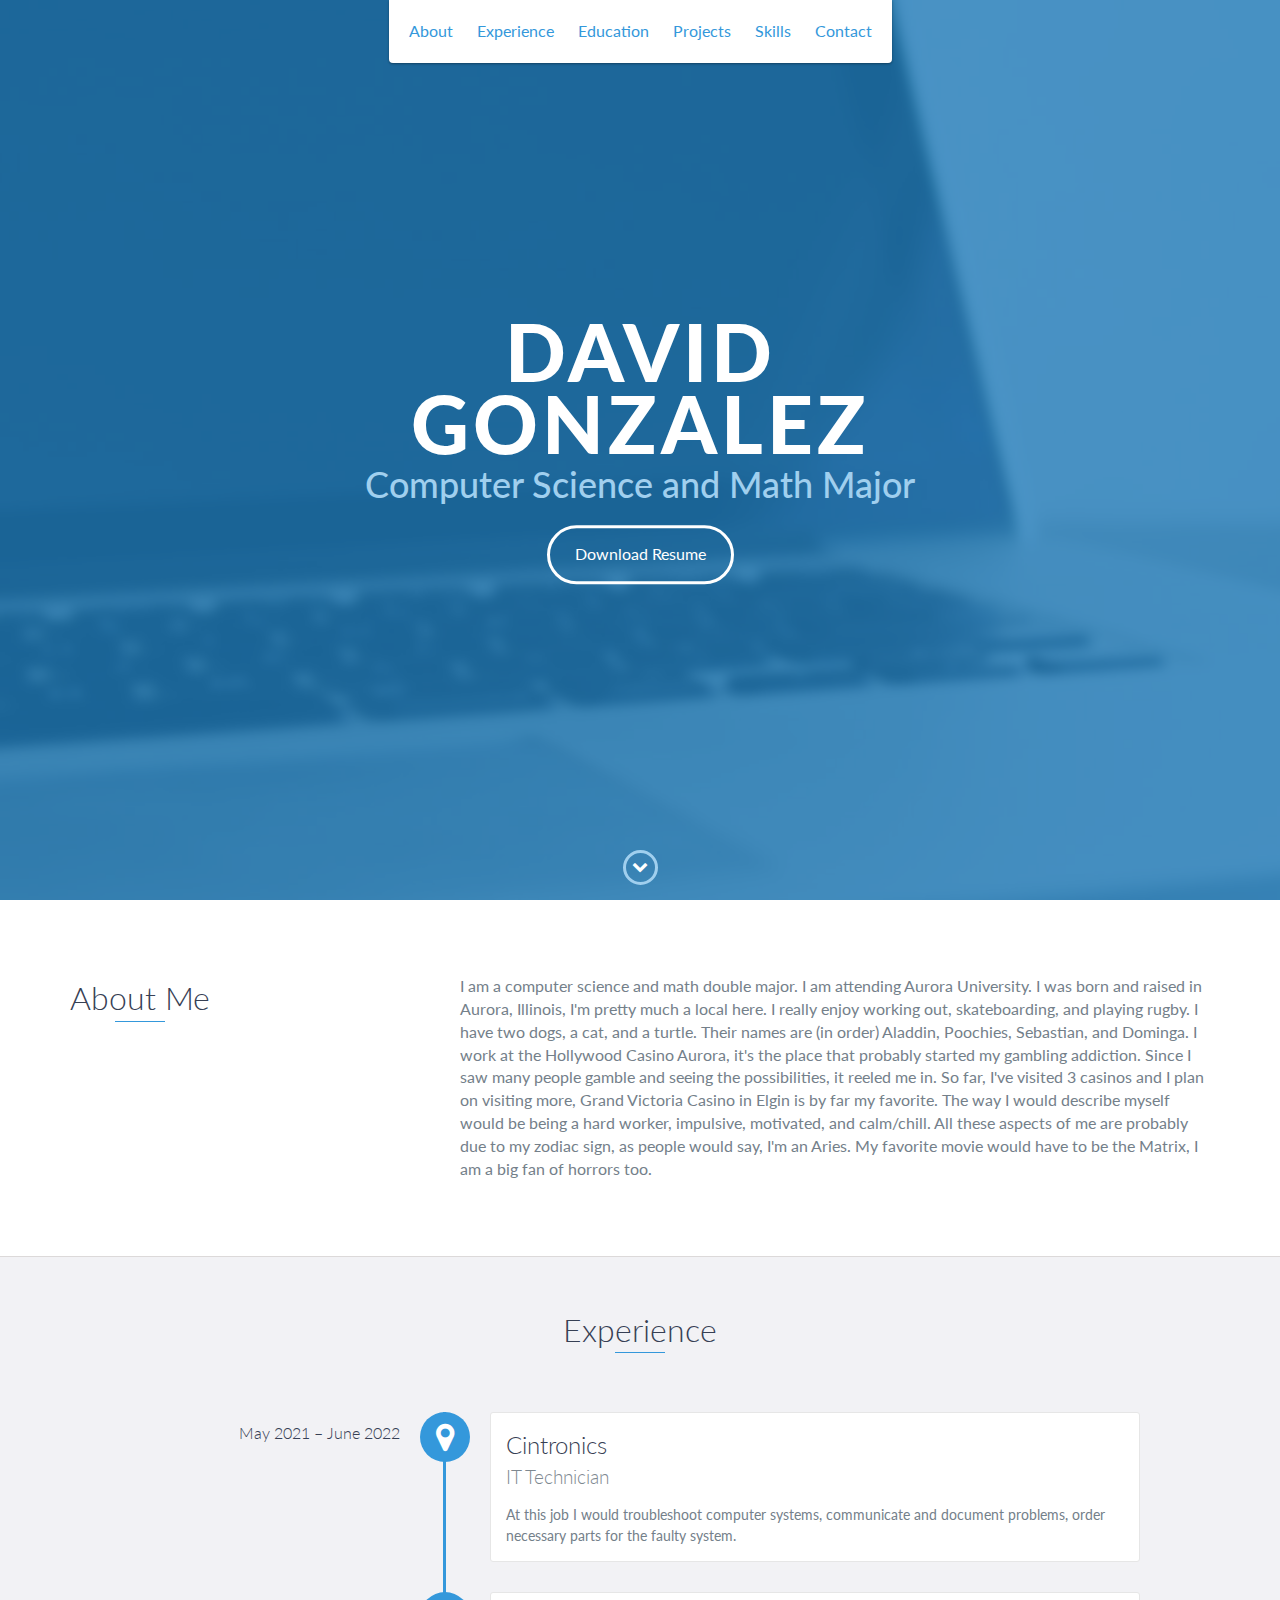
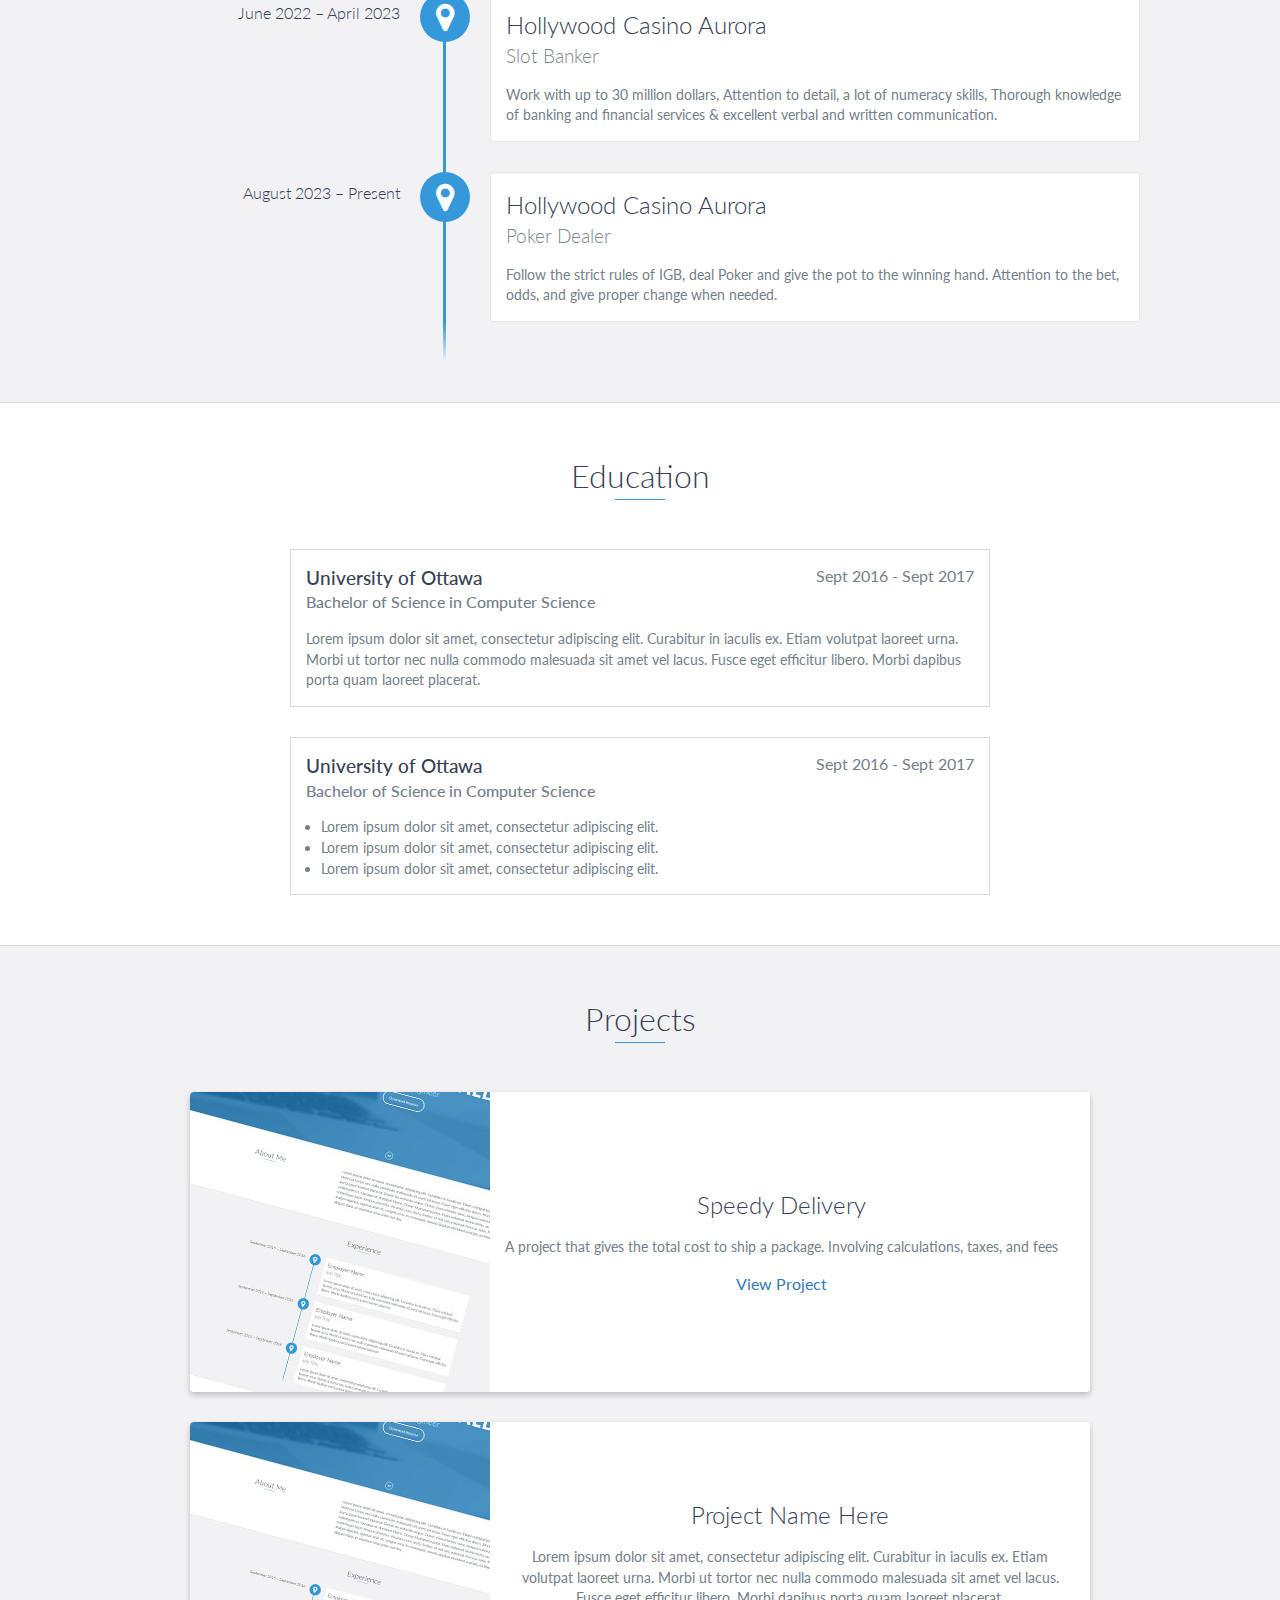
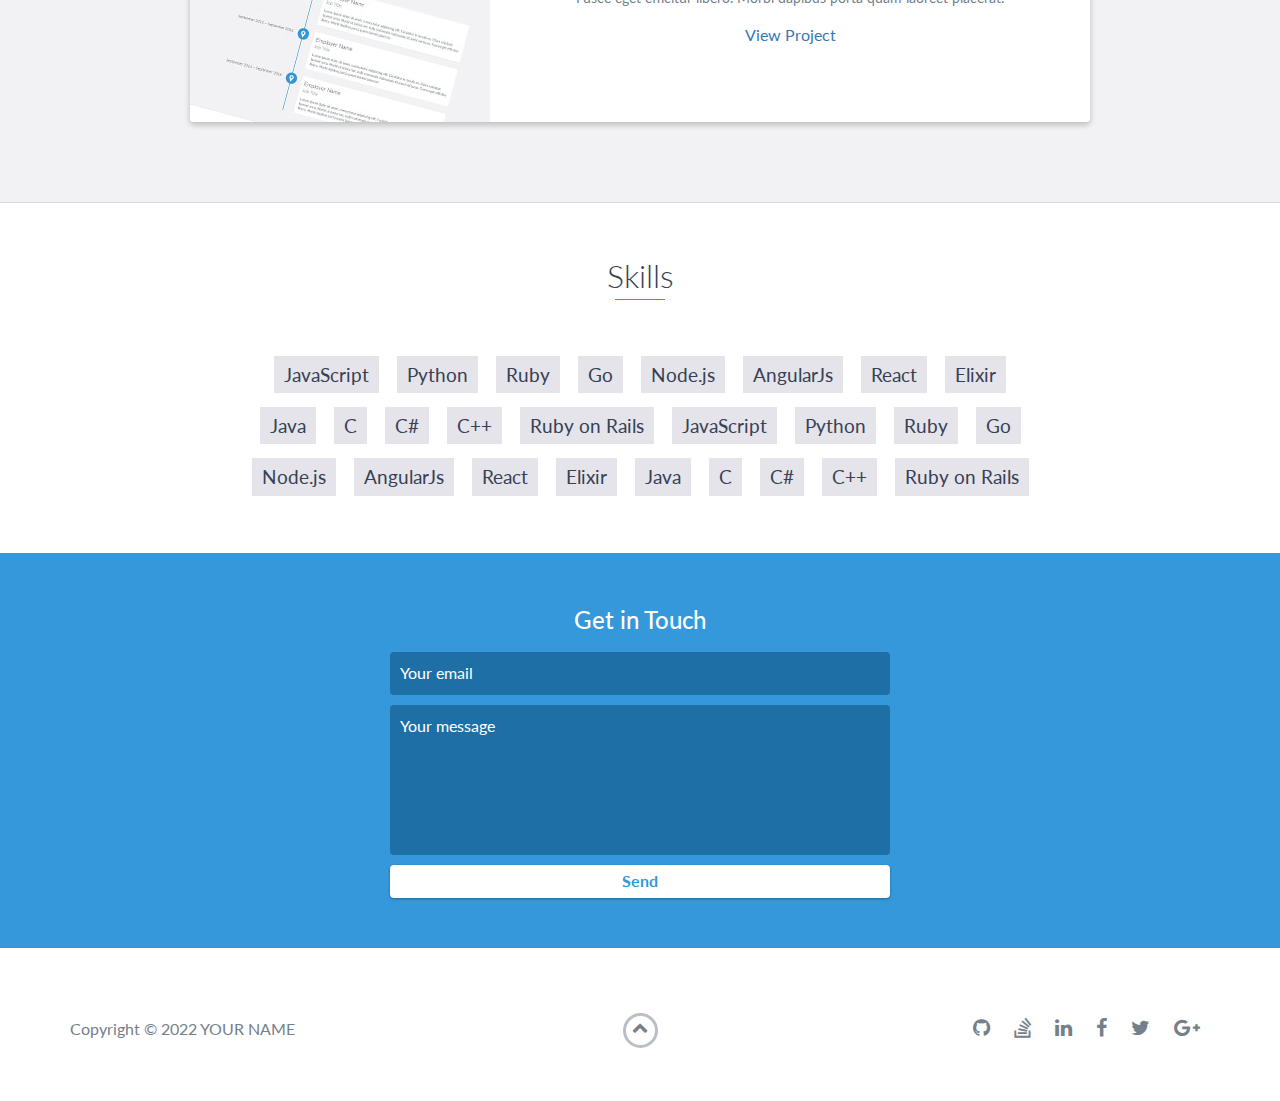
<file: index.html>
<!DOCTYPE html>
<html class="no-js" lang="en">

<head>
    <meta charset="utf-8">
    <meta http-equiv="X-UA-Compatible" content="IE=edge">
    <meta name="viewport" content="width=device-width, initial-scale=1">
    <title>My Portfolio</title>
	<link rel="shortcut icon" href="favicon.ico" type="image/x-icon">
	<link rel="icon" href="favicon.ico" type="image/x-icon">
    <link href="https://fonts.googleapis.com/css?family=Lato:300,400,700,900" rel="stylesheet">
    <link rel="stylesheet" href="libs/font-awesome/css/font-awesome.min.css">
    <link href="css/bootstrap.min.css" rel="stylesheet">
    <link href="css/styles.css" rel="stylesheet">
</head>

<body>
    <div id="mobile-menu-open" class="shadow-large">
        <i class="fa fa-bars" aria-hidden="true"></i>
    </div>
    <!-- End #mobile-menu-toggle -->
    <header>
        <div id="mobile-menu-close">
            <span>Close</span> <i class="fa fa-times" aria-hidden="true"></i>
        </div>
        <ul id="menu" class="shadow">
            <li>
                <a href="#about">About</a>
            </li>
            <li>
                <a href="#experience">Experience</a>
            </li>
            <li>
                <a href="#education">Education</a>
            </li>
            <li>
                <a href="#projects">Projects</a>
            </li>
            <li>
                <a href="#skills">Skills</a>
            </li>
            <li>
                <a href="#contact">Contact</a>
            </li>
        </ul>
    </header>
    <!-- End header -->

    <div id="lead">
        <div id="lead-content">
            <h1>David Gonzalez</h1>
            <h2>Computer Science and Math Major</h2>
            <a href="#" class="btn-rounded-white">Download Resume</a>
        </div>
        <!-- End #lead-content -->

        <div id="lead-overlay"></div>

        <div id="lead-down">
            <span>
                <i class="fa fa-chevron-down" aria-hidden="true"></i>
            </span>
        </div>
        <!-- End #lead-down -->
    </div>
    <!-- End #lead -->

    <div id="about">
        <div class="container">
            <div class="row">
                <div class="col-md-4">
                    <h2 class="heading">About Me</h2>
                </div>
                <div class="col-md-8">
                    <p>
                        I am a computer science and math double major. I am attending Aurora University. I was born and raised in Aurora, Illinois, I'm pretty much a local here. I really enjoy working out, skateboarding, and playing rugby.
                        I have two dogs, a cat, and a turtle. Their names are (in order) Aladdin, Poochies, Sebastian, and Dominga. I work at the Hollywood Casino Aurora, it's the place
                        that probably started my gambling addiction. Since I saw many people gamble and seeing the possibilities, it reeled me in. So far, I've visited 3 casinos and I plan on visiting more, Grand Victoria Casino in Elgin
                        is by far my favorite. The way I would describe myself would be being a hard worker, impulsive, motivated, and calm/chill. All these aspects of me are probably due to my zodiac sign, as people would say, I'm an Aries.
                        My favorite movie would have to be the Matrix, I am a big fan of horrors too.
                    </p>
                </div>
            </div>
        </div>
    </div>
    <!-- End #about -->

    <div id="experience" class="background-alt">
        <h2 class="heading">Experience</h2>
        <div id="experience-timeline">
            <div data-date="May 2021 – June 2022">
                <h3>Cintronics</h3>
                <h4>IT Technician</h4>
                <p>
                    At this job I would troubleshoot computer systems, communicate and document problems, order necessary parts for the faulty system.
                </p>
            </div>

            <div data-date="June 2022 – April 2023">
                <h3>Hollywood Casino Aurora</h3>
                <h4>Slot Banker</h4>
                <p>
                    Work with up to 30 million dollars, Attention to detail, a lot of numeracy skills, Thorough knowledge of banking and financial services & excellent verbal and written communication.
                </p>
            </div>

            <div data-date="August 2023 – Present">
                <h3>Hollywood Casino Aurora</h3>
                <h4>Poker Dealer</h4>
                <p>
                     Follow the strict rules of IGB, deal Poker and give the pot to the winning hand. Attention to the bet, odds, and give proper change when needed.
                </p>
            </div>
        </div>
    </div>
    <!-- End #experience -->

    <div id="education">
        <h2 class="heading">Education</h2>
        <div class="education-block">
            <h3>University of Ottawa</h3>
            <span class="education-date">Sept 2016 - Sept 2017</span>
            <h4>Bachelor of Science in Computer Science</h4>
            <p>
                Lorem ipsum dolor sit amet, consectetur adipiscing elit. Curabitur in iaculis ex. Etiam volutpat laoreet urna. Morbi ut tortor nec nulla commodo malesuada sit amet vel lacus. Fusce eget efficitur libero. Morbi dapibus porta quam laoreet placerat.
            </p>
        </div>
        <!-- End .education-block -->

        <div class="education-block">
            <h3>University of Ottawa</h3>
            <span class="education-date">Sept 2016 - Sept 2017</span>
            <h4>Bachelor of Science in Computer Science</h4>
            <ul>
                <li>
                    Lorem ipsum dolor sit amet, consectetur adipiscing elit.
                </li>
                <li>
                    Lorem ipsum dolor sit amet, consectetur adipiscing elit.
                </li>
                <li>
                    Lorem ipsum dolor sit amet, consectetur adipiscing elit.
                </li>
            </ul>
        </div>
        <!-- End .education-block -->
    </div>
    <!-- End #education -->

    <div id="projects" class="background-alt">
        <h2 class="heading">Projects</h2>
        <div class="container">
            <div class="row">
                <div class="project shadow-large">
                    <div class="project-image">
                        <img src="images/project.jpg" />
                    </div>
                    <!-- End .project-image -->
                    <div class="project-info">
                        <h3>Speedy Delivery</h3>
                        <p>
                            A project that gives the total cost to ship a package. Involving calculations, taxes, and fees
                        </p>
                        <a href="SpeedyDeliveryHW.html">View Project</a>
                    </div>
                    <!-- End .project-info -->
                </div>
                <!-- End .project -->

                <div class="project shadow-large">
                    <div class="project-image">
                        <img src="images/project.jpg" />
                    </div>
                    <!-- End .project-image -->
                    <div class="project-info">
                        <h3>Project Name Here</h3>
                        <p>
                            Lorem ipsum dolor sit amet, consectetur adipiscing elit. Curabitur in iaculis ex. Etiam volutpat laoreet urna. Morbi ut tortor nec nulla commodo malesuada sit amet vel lacus. Fusce eget efficitur libero. Morbi dapibus porta quam laoreet placerat.
                        </p>
                        <a href="#">View Project</a>
                    </div>
                    <!-- End .project-info -->
                </div>
                <!-- End .project -->
            </div>
        </div>
    </div>
    <!-- End #projects -->

    <div id="skills">
        <h2 class="heading">Skills</h2>
        <ul>
            <li>JavaScript</li>
            <li>Python</li>
            <li>Ruby</li>
            <li>Go</li>
            <li>Node.js</li>
            <li>AngularJs</li>
            <li>React</li>
            <li>Elixir</li>
            <li>Java</li>
            <li>C</li>
            <li>C#</li>
            <li>C++</li>
            <li>Ruby on Rails</li>
            <li>JavaScript</li>
            <li>Python</li>
            <li>Ruby</li>
            <li>Go</li>
            <li>Node.js</li>
            <li>AngularJs</li>
            <li>React</li>
            <li>Elixir</li>
            <li>Java</li>
            <li>C</li>
            <li>C#</li>
            <li>C++</li>
            <li>Ruby on Rails</li>
        </ul>
    </div>
    <!-- End #skills -->

    <div id="contact">
        <h2>Get in Touch</h2>
        <div id="contact-form">
            <form method="POST" action="https://formspree.io/email@email.com">
                <input type="hidden" name="_subject" value="Contact request from personal website" />
                <input type="email" name="_replyto" placeholder="Your email" required>
                <textarea name="message" placeholder="Your message" required></textarea>
                <button type="submit">Send</button>
            </form>
        </div>
        <!-- End #contact-form -->
    </div>
    <!-- End #contact -->

    <footer>
        <div class="container">
            <div class="row">
                <div class="col-sm-5 copyright">
                    <p>
                        Copyright &copy; <span id="current-year">2022</span> YOUR NAME
                    </p>
                </div>
                <div class="col-sm-2 top">
                    <span id="to-top">
                        <i class="fa fa-chevron-up" aria-hidden="true"></i>
                    </span>
                </div>
                <div class="col-sm-5 social">
                    <ul>
                        <li>
                            <a href="https://github.com/" target="_blank"><i class="fa fa-github" aria-hidden="true"></i></a>
                        </li>
                        <li>
                            <a href="https://stackoverflow.com/" target="_blank"><i class="fa fa-stack-overflow" aria-hidden="true"></i></a>
                        </li>
                        <li>
                            <a href="https://linkedin.com/" target="_blank"><i class="fa fa-linkedin" aria-hidden="true"></i></a>
                        </li>
                        <li>
                            <a href="https://www.facebook.com/" target="_blank"><i class="fa fa-facebook" aria-hidden="true"></i></a>
                        </li>
                        <li>
                            <a href="https://twitter.com/" target="_blank"><i class="fa fa-twitter" aria-hidden="true"></i></a>
                        </li>
                        <li>
                            <a href="https://plus.google.com/" target="_blank"><i class="fa fa-google-plus" aria-hidden="true"></i></a>
                        </li>
                    </ul>
                </div>
            </div>
        </div>
    </footer>
    <!-- End footer -->

    <script src="https://ajax.googleapis.com/ajax/libs/jquery/1.12.4/jquery.min.js"></script>
    <script src="js/scripts.min.js"></script>
</body>

</html>
</file>
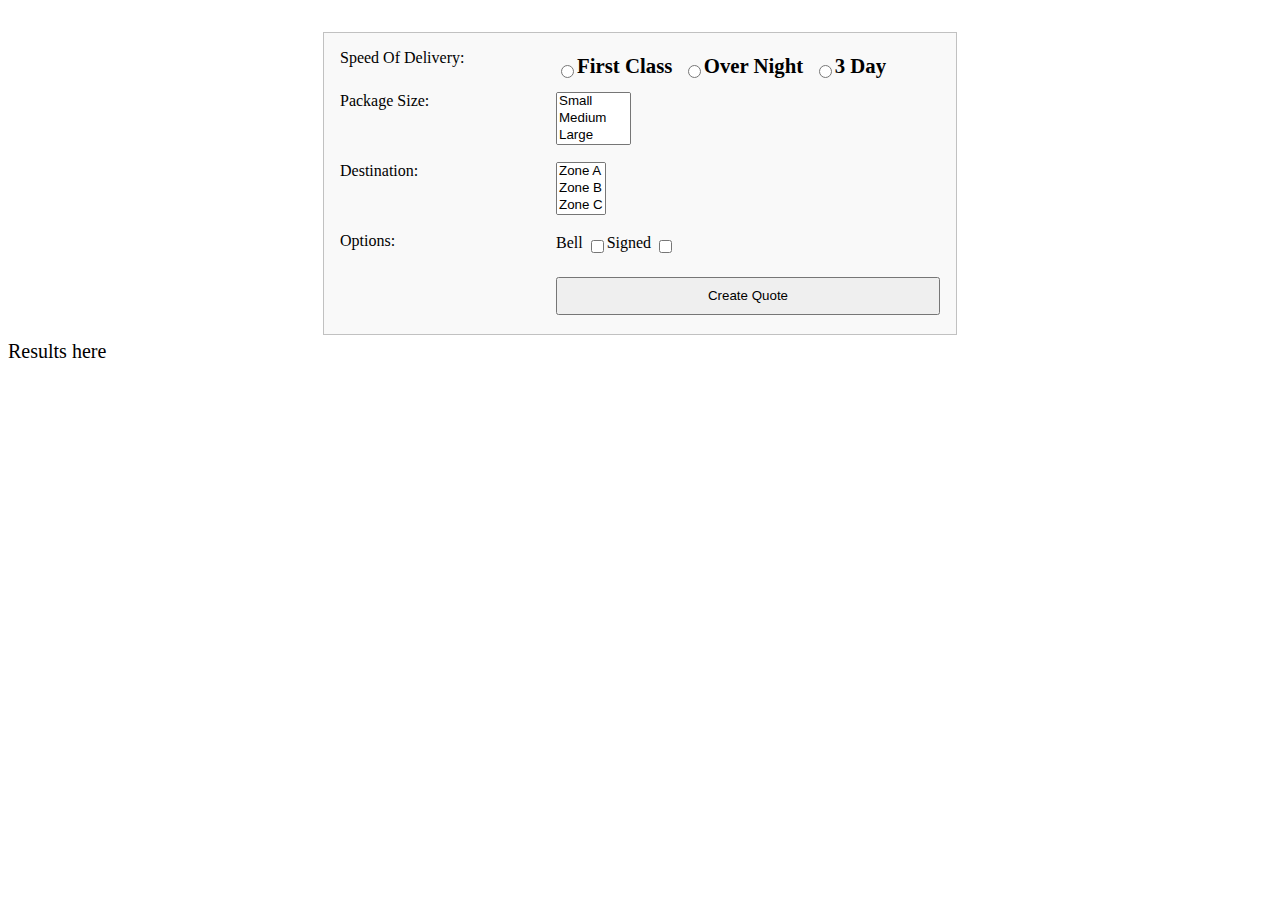
<file: SpeedyDeliveryHW.html>
<!DOCTYPE html>
<html lang="en">
<head>
    <meta charset="UTF-8">
    <title>Speedy Delivery</title>
    <link rel="stylesheet" href="css/main.css" />
    <script src="js/speedyForm.js"></script>
</head>
<body onLoad="updatePage()">
<form id='myForm' method="post">
    <div class="head">Speed Of Delivery:</div>
    <div id="delivery"></div>
    <div class="head"> Package  Size:</div>
    <div id="pSize">
        <select id="mySize" name="pSize"  size="3">
        </select>
    </div>
    <div class="head">Destination:</div>
    <div>
        <select id="destination" name="zone"  size="3">
        </select>
    </div>
    <div class="head">Options:</div>
    <div id="options">
    </div>
    <br />
    <input id="button" type="button" onclick="createQuote();" value="Create Quote">
</form>
<span id="results"> Results here</span>
</body>
</html>
</file>
<file: css/styles.css>
/*!
    Title: Dev Portfolio Template
    Version: 1.2.2
    Last Change: 03/25/2020
    Author: Ryan Fitzgerald
    Repo: https://github.com/RyanFitzgerald/devportfolio-template
    Issues: https://github.com/RyanFitzgerald/devportfolio-template/issues

    Description: This file contains all the styles associated with the page
    that don't come from third party libraries. This file gets compiled using
    Gulp and send to the /css folder which is then loaded on the page.
*/body{font-family:'Lato', sans-serif;font-size:16px}body.active{overflow:hidden;z-index:-1}.no-js #experience-timeline>div{background:#fff;padding:10px;margin-bottom:10px;border:1px solid #dcd9d9}.no-js #experience-timeline>div h3{font-size:1.5em;font-weight:300;color:#374054;display:inline-block;margin:0}.no-js #experience-timeline>div h4{font-size:1.2em;font-weight:300;color:#7e8890;margin:0 0 15px 0}.no-js #experience-timeline>div p{color:#74808a;font-size:0.9em;margin:0}.no-js #experience-timeline:before,.no-js #experience-timeline:after{content:none}@keyframes dropHeader{0%{transform:translateY(-100%)}100%{transform:translateY(0)}}header{position:absolute;top:0;left:0;right:0;text-align:center;z-index:10;animation-name:dropHeader;animation-iteration-count:1;animation-timing-function:ease;animation-duration:0.75s}header ul{display:inline-block;background:#fff;text-align:center;padding:10px;margin:0;border-bottom-right-radius:4px;border-bottom-left-radius:4px}header li{display:inline-block}header a{display:block;color:#3498db;padding:10px}header a:hover{color:#217dbb;text-decoration:none;background:#eee;border-radius:4px}header a:focus{color:#3498db;text-decoration:none}header.active{display:block}header.sticky{position:fixed;z-index:999}#menu.active{display:block}#mobile-menu-open{display:none;cursor:pointer;position:fixed;right:15px;top:10px;color:#3498db;font-size:1.5em;z-index:20;padding:0 7px;border-radius:4px;background:#fff}#mobile-menu-close{display:none;text-align:right;width:100%;background:#fff;font-size:1.5em;padding-right:15px;padding-top:10px;cursor:pointer;color:#3498db}#mobile-menu-close span{font-size:0.5em;text-transform:uppercase}#mobile-menu-close i{vertical-align:middle}footer{padding:50px 0}.copyright{padding-top:20px}.copyright p{margin:0;color:#74808a}.top{text-align:center}.top span{cursor:pointer;display:block;margin:15px auto 0 auto;width:35px;height:35px;border-radius:50%;border:3px solid #b9bfc4;text-align:center}.top i{color:#74808a}.social{text-align:right}.social ul{margin:5px 0 0 0;padding:0}.social li{display:inline-block;font-size:1.25em;list-style:none}.social a{display:block;color:#74808a;padding:10px}.social a:hover{color:#3498db}.btn-rounded-white{display:inline-block;color:#fff;padding:15px 25px;border:3px solid #fff;border-radius:30px;transition:.5s ease all}.btn-rounded-white:hover{color:#3498db;background:#fff;text-decoration:none}.shadow{box-shadow:0 1px 3px rgba(0,0,0,0.12),0 1px 2px rgba(0,0,0,0.24)}.shadow-large{box-shadow:0 3px 6px rgba(0,0,0,0.08),0 3px 6px rgba(0,0,0,0.15)}.heading{position:relative;display:inline-block;font-size:2em;font-weight:300;margin:0 0 30px 0}.heading:after{position:absolute;content:'';top:100%;height:1px;width:50px;left:0;right:0;margin:0 auto;background:#3498db}.background-alt{background:#f2f2f5}#lead{position:relative;height:100vh;min-height:500px;max-height:1080px;background:url(../images/lead-bg.jpg);background-size:cover;padding:15px;overflow:hidden}#lead-content{position:absolute;z-index:10;top:50%;left:50%;transform:translate(-50%, -50%);text-align:center}#lead-content h1,#lead-content h2{margin:0}#lead-content h1{color:#fff;font-weight:900;font-size:5em;text-transform:uppercase;letter-spacing:0.05em;line-height:0.9em}#lead-content h2{color:#a0cfee;font-weight:500;font-size:2.25em;margin-bottom:15px}#lead-overlay{position:absolute;height:100%;width:100%;top:0;right:0;bottom:0;left:0;background:rgba(33,125,187,0.8);z-index:1}#lead-down{position:absolute;left:0;right:0;width:100%;text-align:center;z-index:10;bottom:15px;color:#fff}#lead-down span{cursor:pointer;display:block;margin:0 auto;width:35px;height:35px;border-radius:50%;border:3px solid #a0cfee;text-align:center}#lead-down i{animation:pulsate 1.5s ease;animation-iteration-count:infinite;padding-top:5px}@keyframes pulsate{0%{transform:scale(1, 1)}50%{transform:scale(1.2, 1.2)}100%{transform:scale(1, 1)}}#about{padding:75px 15px;border-bottom:1px solid #dcd9d9}#about h2{color:#374054}#about p{color:#74808a;margin:0}#experience{padding:50px 15px;text-align:center;border-bottom:1px solid #dcd9d9}#experience h2{color:#374054}#experience-timeline{margin:30px auto 0 auto;position:relative;max-width:1000px}#experience-timeline:before{position:absolute;content:'';top:0;bottom:0;left:303px;right:auto;height:100%;width:3px;background:#3498db;z-index:0}#experience-timeline:after{position:absolute;content:'';width:3px;height:40px;background:#3498db;background:linear-gradient(to bottom, #3498db, rgba(52,152,219,0));top:100%;left:303px}.vtimeline-content{margin-left:350px;background:#fff;border:1px solid #e6e6e6;padding:15px;border-radius:3px;text-align:left}.vtimeline-content h3{font-size:1.5em;font-weight:300;color:#374054;display:inline-block;margin:0}.vtimeline-content h4{font-size:1.2em;font-weight:300;color:#7e8890;margin:0 0 15px 0}.vtimeline-content p{color:#74808a;font-size:0.9em;margin:0}.vtimeline-point{position:relative;display:block;vertical-align:top;margin-bottom:30px}.vtimeline-icon{position:relative;color:#fff;width:50px;height:50px;background:#3498db;border-radius:50%;float:left;z-index:99;margin-left:280px}.vtimeline-icon i{display:block;font-size:2em;margin-top:10px}.vtimeline-date{width:260px;text-align:right;position:absolute;left:0;top:10px;font-weight:300;color:#374054}#education{padding:50px 15px 20px 15px;border-bottom:1px solid #dcd9d9;text-align:center}#education h2{color:#374054;margin-bottom:50px}.education-block{max-width:700px;margin:0 auto 30px auto;padding:15px;border:1px solid #dcd9d9;text-align:left}.education-block h3{font-weight:500;float:left;margin:0;color:#374054}.education-block span{color:#74808a;float:right}.education-block h4{color:#74808a;clear:both;font-weight:500;margin:0 0 15px 0}.education-block p,.education-block ul{margin:0;color:#74808a;font-size:0.9em}.education-block ul{padding:0 0 0 15px}#projects{padding:50px 15px;border-bottom:1px solid #dcd9d9;text-align:center}#projects h2{color:#374054;margin-bottom:50px}.project{position:relative;max-width:900px;margin:0 auto 30px auto;overflow:hidden;background:#fff;border-radius:4px}.project-image{float:left}.project-info{position:absolute;top:50%;transform:translateY(-50%);margin-left:300px;padding:15px}.project-info h3{font-size:1.5em;font-weight:300;color:#374054;margin:0 0 15px 0}.project-info p{color:#74808a;margin:0 0 15px 0;font-size:0.9em}.no-image .project-info{position:relative;margin:0;padding:30px 15px;transform:none}#more-projects{display:none}#skills{padding:50px 15px;text-align:center}#skills h2{color:#374054;margin-bottom:50px}#skills ul{display:block;margin:0 auto;padding:0;max-width:800px}#skills li{display:inline-block;margin:7px;padding:5px 10px;color:#374054;background:#e4e4ea;list-style:none;cursor:default;font-size:1.2em}#contact{padding:50px 15px;background:#3498db;text-align:center}#contact h2{margin:0 0 15px 0;color:#fff;font-weight:500}#contact-form{max-width:500px;margin:0 auto}#contact-form input,#contact-form textarea{display:block;width:100%;padding:10px;border-radius:4px;border:none;margin-bottom:10px;background:#1d6fa5;color:#fff;transition:.5s ease all}#contact-form input::-webkit-input-placeholder,#contact-form textarea::-webkit-input-placeholder{color:#fff}#contact-form input:-moz-placeholder,#contact-form textarea:-moz-placeholder{color:#fff;opacity:1}#contact-form input::-moz-placeholder,#contact-form textarea::-moz-placeholder{color:#fff;opacity:1}#contact-form input:-ms-input-placeholder,#contact-form textarea:-ms-input-placeholder{color:#fff}#contact-form input:focus,#contact-form textarea:focus{outline:none;background:#16527a}#contact-form textarea{height:150px;resize:none}#contact-form button{display:block;width:100%;background:#fff;border-radius:4px;padding:5px 10px;border:none;color:#3498db;font-weight:700;box-shadow:0 1px 3px rgba(0,0,0,0.12),0 1px 2px rgba(0,0,0,0.24);transition:.5s ease all}#contact-form button:hover{box-shadow:0 10px 20px rgba(0,0,0,0.19),0 6px 6px rgba(0,0,0,0.23)}.optional-section{padding:50px 15px;text-align:center;border-top:1px solid #dcd9d9}.optional-section h2{color:#374054}.optional-section-block{max-width:700px;margin:0 auto 30px auto;padding:15px;border:1px solid #dcd9d9;background:#fff;text-align:left}.optional-section-block h3{font-weight:500;margin:0 0 15px 0;color:#374054}.optional-section-block h4{color:#74808a;clear:both;font-weight:500;margin:0 0 15px 0}.optional-section-block p,.optional-section-block ul{margin:0 0 15px 0;color:#74808a;font-size:0.9em}.optional-section-block ul{padding:0 0 0 15px}@media only screen and (max-width: 750px){#experience-timeline:before,#experience-timeline:after{left:23px}.vtimeline-date{width:auto;text-align:left;position:relative;margin-bottom:15px;display:block;margin-left:70px}.vtimeline-icon{margin-left:0}.vtimeline-content{margin-left:70px}}@media only screen and (max-width: 992px){#lead{height:auto;min-height:auto;max-height:auto;padding:100px 15px}#lead-content{position:relative;transform:none;left:auto;top:auto}#lead-content h1{font-size:3em}#lead-content h2{font-size:1.75em}#about{text-align:center}#about p{text-align:left}}@media only screen and (max-width: 768px){header{position:fixed;display:none;z-index:999;animation:none;bottom:0;height:100%}#mobile-menu-open,#mobile-menu-close{display:block}#menu{height:100%;overflow-y:auto;box-shadow:none;border-radius:0;width:100%}#menu li{display:block;margin-bottom:10px}#lead-content h1{font-size:2em}#lead-content h2{font-size:1.3em}#lead-content a{padding:10px 20px}#lead-down{display:none}.education-block h3,.education-block span{float:none}.project-image{display:none}.project-info{position:relative;margin:0;padding:30px 15px;top:auto;transform:none}footer{text-align:center}.social{text-align:center}}@media only screen and (max-width: 480px){#lead-content h1{font-size:1.5em}#lead-content h2{font-size:1em}#lead-content a{font-size:0.9em;padding:5px 10px}}
</file>
<file: css/main.css>
body {
    font-size: 16px;
}
#myForm{
    display: grid;
    padding: 1em;
    background: #f9f9f9;
    border: 1px solid #c1c1c1;
    margin: 2rem auto 0 auto;
    max-width: 600px;
    padding: 1em;
}
#form button:hover {
    background: gold;
}
label {
    padding: 0.5em 0.5em 0.5em 0;
    position: relative;
    top: 5px;
    font-weight: bold;
    font-size: 1.3rem;
}
input {
    padding: 0.7em;
    margin-bottom: 0.5rem;
}
input:focus {
    outline: 3px solid gold;
}
.formElem {
    padding-top: 15px;
}
@media (min-width: 800px) {
    #myForm {
        grid-template-columns: 200px 1fr;
        grid-gap: 16px;
    }
    label {
        text-align: right;
        grid-column: 1 / 2;
    }
    #results {
        font-size: 20px;
        grid-column: 2 / 3;
    }
    input, button, #results {
        grid-column: 2 / 3;
        position: relative;
        top: 5px;

    }
    #header {
        font-size: 25px;
        grid-column: 2 / 3;
    }
    .resultArea {
        background-color: yellow;
    }
}
</file>
